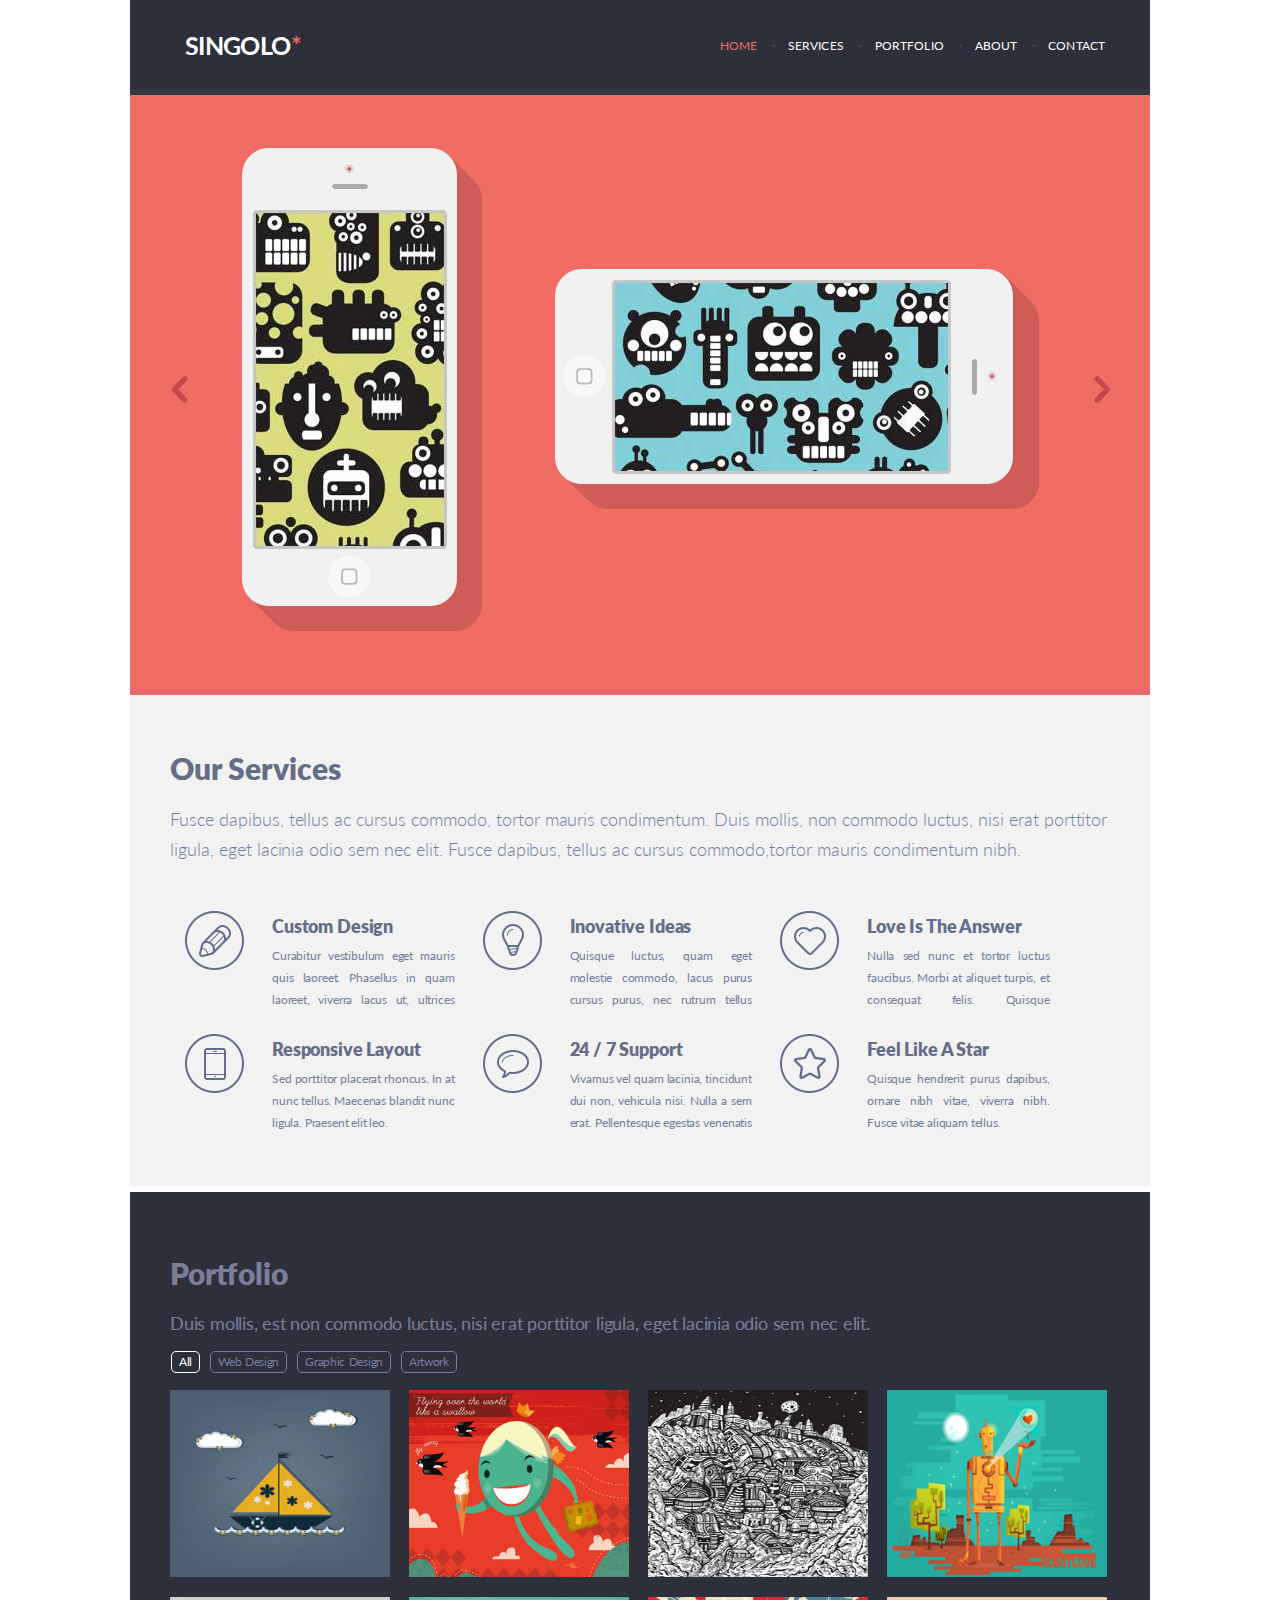
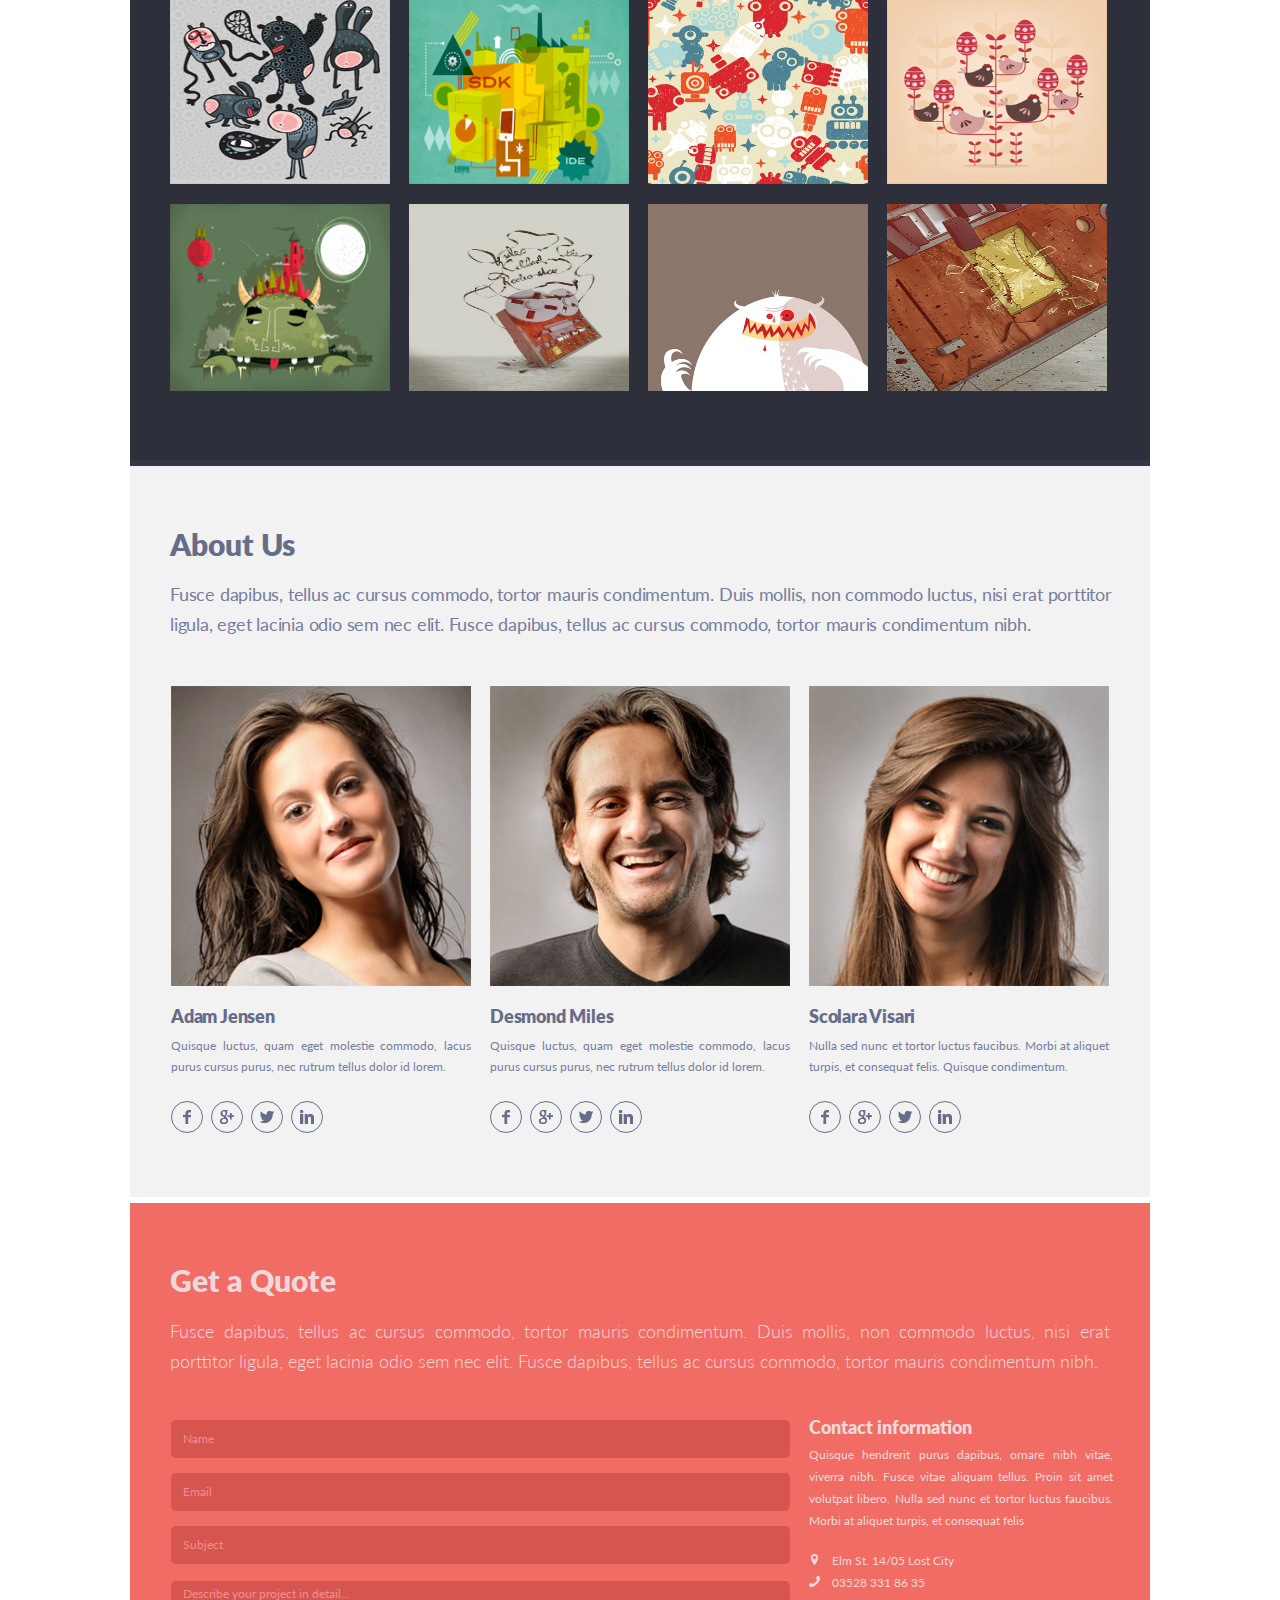
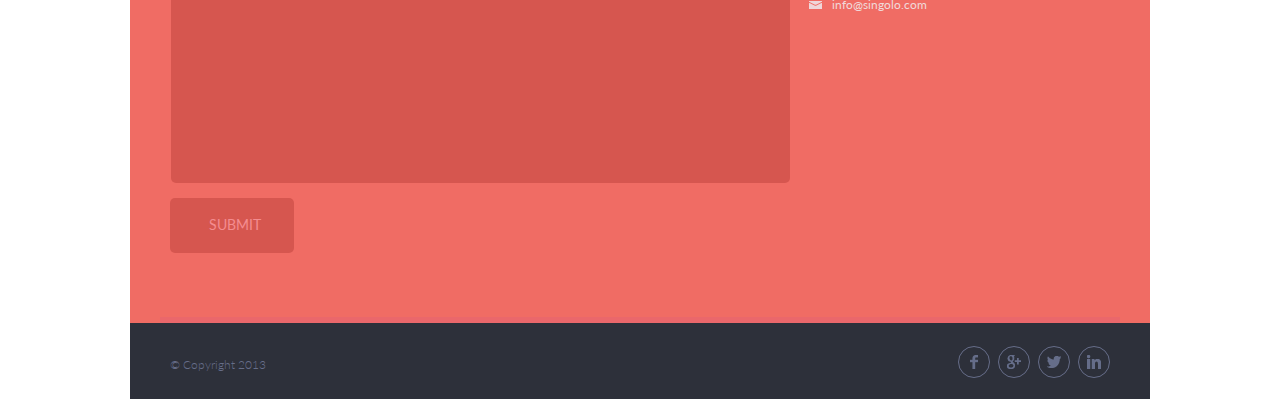
<file: index.html>
<!DOCTYPE html>
<html lang="en">
<head>
  <meta charset="utf-8">
  <meta http-equiv="X-UA-Compatible" content="IE=edge">
  <title>Singolo Task</title>
  <meta name="viewport" content="width=device-width, initial-scale=1">
  <link rel="stylesheet" href="style.css">
  <link rel="stylesheet" href="lato-font.css">
</head>
<body>
    
    <div class="wrapper" id='home'>
        
            <header class="header-main">
                <div class="container">
                    <div class="header-inner">
                        <div class="header-logo">
                            <h1 class="header-logo-title">Singolo<span class="title-elem">*</span></h1>
                        </div>
                        <nav class="header-navigation">
                            <ul class="menu">
                                <li class="nav-btn"><a class="nav-link active" href="#home">Home</a></li>
                                <li class="nav-btn"><a class="nav-link link_services" href="#services">Services</a></li>
                                <li class="nav-btn"><a class="nav-link link_portfolio" href="#portfolio">Portfolio</a></li>
                                <li class="nav-btn"><a class="nav-link link_about_us" href="#about">About</a></li>
                                <li class="nav-btn"><a class="nav-link link_contact" href="#contact">Contact</a></li>
                            </ul>
                        </nav>
                    </div>
                </div>
            </header>
    
            <div id="slider" class="slider">
                <div class="slider__wrapper wrapper">
                    <div class="slide slide-1 slide_active">
                        <div class="iphone-vertical">
                            <div class="shadow-vertical"></div>
                            <div class="base-vertical base">
                                <div class="screen-vertical screen-phone screen_on">              
                                </div>
                            </div>
                        </div>
                        <div class="iphone-horizontal">
                            <div class="shadow-horizontal"></div>
                                <div class="base-horizontal base">
                                    <div class="screen-horizontal screen-phone screen_on"></div>
                              </div>
                        </div>
                    </div>
                    <div class="slide slide-2"></div>
                    <div class="arrow-left"></div>
                    <div class="arrow-right"></div>
                </div>
            </div>
            <section class="services" id='services'>
                <div class="container">
                    <div class="our-services-title-text">
                    <h2 class="services-tittle">Our Services</h2>
                    <p class="services-description"> Fusce dapibus, tellus ac cursus commodo, tortor mauris condimentum. Duis
                    mollis,
                    non commodo luctus, nisi erat porttitor ligula, eget lacinia odio sem nec elit. Fusce dapibus, tellus ac
                    cursus
                    commodo,tortor mauris condimentum nibh.</p>
                   </div>
                    <div class="services-skills">
                        <div class="our-services-container-item disable-margin-item">
                            <img class="icon-skill" src="assets/images/pen.png" alt="pen" width='59' height="59">
                            <div class="item-content">
                            <h3 class="item-tittle">Custom Design</h3>
                            <p class="item-description">Curabitur vestibulum eget mauris quis laoreet. Phasellus in quam laoreet,
                                viverra lacus ut, ultrices velit.</p>
                            </div>
                        </div>
                        <div class="our-services-container-item">
                            <img class="icon-skill" src="assets/images/bulb.png" alt="bulb" width='59' height="59">
                            <div class="item-content">
                            <h3 class="item-tittle">Inovative Ideas</h3>
                            <p class="item-description">Quisque luctus, quam eget molestie commodo, lacus purus cursus purus, nec
                                rutrum
                                tellus dolor id lorem.</p>
                            </div>
                        </div>
                        <div class="our-services-container-item">
                            <img class="icon-skill" src="assets/images/heart.png" alt="heart" width='59' height="59">
                            <div class="item-content">
                            <h3 class="item-tittle">Love Is The Answer</h3>
                            <p class="item-description">Nulla sed nunc et tortor luctus faucibus. Morbi at aliquet turpis, et
                                consequat
                                felis. Quisque condimentum.</p>
                            </div>
                        </div>
                        <div class="our-services-container-item disable-margin-item">
                            <img class="icon-skill" src="assets/images/phone.png" alt="phone" width='59' height="59">
                            <div class="item-content">
                            <h3 class="item-tittle">Responsive Layout</h3>
                            <p class="item-description">Sed porttitor placerat rhoncus. In at nunc tellus. Maecenas blandit nunc
                                ligula.
                                Praesent elit leo.</p>
                            </div>
                        </div>
                        <div class="our-services-container-item">
                            <img class="icon-skill" src="assets/images/bubble.png" alt="bubble" width='59' height="59">
                            <div class="item-content">
                            <h3 class="item-tittle">24 / 7 Support</h3>
                            <p class="item-description">Vivamus vel quam lacinia, tincidunt dui non, vehicula nisi. Nulla a sem erat.
                                Pellentesque egestas venenatis lorem .</p>
                            </div>
                        </div>
                        <div class="our-services-container-item">
                            <img class="icon-skill" src="assets/images/star.png" alt="star" width='59' height="59">
                            <div class="item-content">
                            <h3 class="item-tittle">Feel Like A Star</h3>
                            <p class="item-description">Quisque hendrerit purus dapibus, ornare nibh vitae, viverra nibh. Fusce vitae
                                aliquam tellus.</p>
                            </div>
                        </div>
                    </div>
                </div>
            </section>
        
        <section class="portfolio-container" id='portfolio'>
            <div class="nav-portfolio-row">
                <div class="portfolio-title">Portfolio</div>
                <div class="portfolio-title-comment"><p>Duis mollis, est non commodo luctus, nisi erat porttitor ligula, eget
                lacinia odio sem nec elit.</p>
                </div>
                <div class="nav-portfolio-btn-block portfolio__buttons">
                    <a class="portfolio-nav-btn portfolio-nav-btn-active portfolio__button c-button button button_bordered button_wide" href="#">All</a>
                    <a class="portfolio-nav-btn portfolio__button c-button button" href="#">Web Design</a>
                    <a class="portfolio-nav-btn portfolio__button c-button button" href="#">Graphic Design</a>
                    <a class="portfolio-nav-btn portfolio__button c-button button" href="#">Artwork</a>
                </div>
            </div>
            <div class="layout-4-column">
                        <img src="assets/images/1.png" alt="1" class='gallery__picture'>
                        <img src="assets/images/2.png" alt="2" class='gallery__picture'>
                        <img src="assets/images/3.png" alt="3" class='gallery__picture'>
                        <img src="assets/images/4.png" alt="4" class='gallery__picture'>
                        <img src="assets/images/5.png" alt="5" class='gallery__picture'>
                        <img src="assets/images/6.png" alt="6" class='gallery__picture'>
                        <img src="assets/images/7.png" alt="7" class='gallery__picture'>
                        <img src="assets/images/8.png" alt="8" class='gallery__picture'>
                        <img src="assets/images/9.png" alt="9" class='gallery__picture'>
                        <img src="assets/images/10.png" alt="10" class='gallery__picture'>
                        <img src="assets/images/11.png" alt="11" class='gallery__picture'>
                        <img src="assets/images/12.png" alt="12" class='gallery__picture'>
                </div>
        </section>
        <section class="about-us-container" id='about'>
            <div class="about-us-main-block">
                <h2 class="about-us-block-title">About Us</h2>
                <p class="about-us-block-text">Fusce dapibus, tellus ac 
                    cursus commodo, tortor mauris condimentum. Duis mollis,
                    non commodo luctus, nisi erat porttitor ligula, eget 
                    lacinia odio sem nec elit. Fusce dapibus, tellus ac 
                    cursus commodo, tortor mauris condimentum nibh.</p>
            </div>
            <div class="about-us-block">
                <div class="about-us-block-item">
                    <img src="assets/images/photo.png" alt="Adam Jensen">
                    <p class="about-us-block-name">Adam Jensen</p>
                    <p class="about-us-block-description">Quisque luctus, quam eget molestie commodo, lacus purus&shy; cursus purus, nec rutrum tellus dolor id lorem.</p>
                    <div class="about-us-block-socials socials">
                        <a class="socials-link" href="#">
                            <img src="assets/images//facebook.png" alt="Facebook" width="8" height="14">
                        </a>
                        <a class="socials-link" href="#">
                            <img src="assets/images/google+.png" alt="G+" width="14" height="14">
                        </a>
                        <a class="socials-link" href="#">
                            <img src="assets/images/twitter.png" alt="Twitter" width="14" height="12">
                        </a>
                        <a class="socials-link" href="#">
                            <img src="assets/images/linkedin.png" alt="linkedin" width="14" height="14">
                        </a>
                    </div>
                </div>
                <div class="about-us-block-item">
                    <img src="assets/images/photo-1.png" alt="Desmond Miles">
                    <p class="about-us-block-name">Desmond Miles</p>
                    <p class="about-us-block-description">Quisque luctus, quam eget molestie commodo, lacus purus&shy; cursus purus, nec rutrum tellus dolor id lorem.</p>
                    <div class="about-us-block-socials socials">
                        <a class="socials-link" href="#">
                            <img src="assets/images//facebook.png" alt="Facebook" width="8" height="14">
                        </a>
                        <a class="socials-link" href="#">
                            <img src="assets/images/google+.png" alt="G+" width="14" height="14">
                        </a>
                        <a class="socials-link" href="#">
                            <img src="assets/images/twitter.png" alt="Twitter" width="14" height="12">
                        </a>
                        <a class="socials-link" href="#">
                            <img src="assets/images/linkedin.png" alt="linkedin" width="14" height="14">
                        </a>
                    </div>
                </div>
                <div class="about-us-block-item">
                    <img src="assets/images/photo-2.png" alt="Scolara Visari">
                    <p class="about-us-block-name">Scolara Visari</p>
                    <p class="about-us-block-description">Nulla sed nunc et tortor luctus faucibus. Morbi at aliquet turpis, et consequat felis. Quisque condimentum.</p>
                    <div class="about-us-block-socials socials">
                        <a class="socials-link" href="#">
                            <img src="assets/images//facebook.png" alt="Facebook" width="8" height="14">
                        </a>
                        <a class="socials-link" href="#">
                            <img src="assets/images/google+.png" alt="G+" width="14" height="14">
                        </a>
                        <a class="socials-link" href="#">
                            <img src="assets/images/twitter.png" alt="Twitter" width="14" height="12">
                        </a>
                        <a class="socials-link" href="#">
                            <img src="assets/images/linkedin.png" alt="linkedin" width="14" height="14">
                        </a>
                    </div>
                </div>
            </div>
        </section>
        <div class="info-block-wrapper" id='contact'>
            <div class="info-container-block">
                <section class='contact-information-main'>
                    <div class="section-contact-info-row">
                        <div class="contact-info-title">Get a Quote</div>
                        <div class="contact-info-comment"><p>Fusce dapibus, tellus ac cursus commodo, 
                            tortor mauris condimentum. Duis mollis, non commodo luctus, 
                            nisi erat porttitor ligula, eget lacinia odio sem nec elit. Fusce dapibus,
                            tellus ac cursus commodo, tortor mauris condimentum nibh.</p>
                        </div>
                    </div>
                    <div class="contact-information">
                        <form class="form-main">
                            <input class="form form_name" type="text" name="username" placeholder="Name" required >
                            <input class="form form_mail" type="email" name="email-address" placeholder="Email" required>
                            <input class="form form_subject" type="text" name="subject" placeholder='Subject'>
                            <textarea  class="form form-text-area form_text_area" name="comment" placeholder='Describe your project in detail...'></textarea>
                            <button class="form form_btn" name="submit">SUBMIT</button>
                        </form>
                        <div class="info">
                            <div class="info-title">
                                <h3>Contact information</h3>
                                <p>Quisque hendrerit purus dapibus, ornare nibh vitae, 
                                    viverra nibh. Fusce vitae aliquam tellus. 
                                    Proin sit amet volutpat libero. Nulla sed nunc et tortor luctus faucibus.
                                    Morbi at aliquet turpis, et consequat felis
                                </p>
                            </div>
                            <div class='contacts'>
                                <a href="#">
                                    <div><img src="assets/images/location.png" alt="location"></div>
                                    <span>Elm St. 14/05 Lost City</span>
                                </a>
                            </div>
                            <div class='contacts'>
                                <a href="tel:035283318635">
                                    <div><img src="assets/images/phone-2.png" alt="phone"></div>
                                    <span>03528 331 86 35</span></a>
                            </div>
                            <div class='contacts'>
                                <a href="mailto:info@singolo.com" target='_blank'>
                                    <div><img src="assets/images/mail.png" alt="email"></div>
                                    <span>info@singolo.com</span></a>
                            </div>
                        </div>
                    </div>
                </section>
            </div>
            <footer class="footer-container">
                <div class="footer">
                    <div class='footer-copyright'>
                    <span>© Copyright 2013</span>
                    </div>  
                    <div class="wrap-socials">
                        <div class="socials-footer">
                                <a class="socials-link-footer" href="#">
                                <img src="assets/images//facebook.png" alt="Facebook" width="8" height="14">
                                </a>
                                <a class="socials-link-footer" href="#">
                                <img src="assets/images//google+.png" alt="G+" width="14" height="14">
                                </a>
                                <a class="socials-link-footer" href="#">
                                <img src="assets/images//twitter.png" alt="Twitter" width="14" height="12">
                                </a>
                                <a class="socials-link-footer" href="#">
                                <img src="assets/images/linkedin.png" alt="linkedin" width="14" height="14">
                                </a>
                        </div>   
                    </div>
                </div>
            </footer>
        </div>
   </div>

   <script src='script.js'></script>
</body>
</html>
</file>
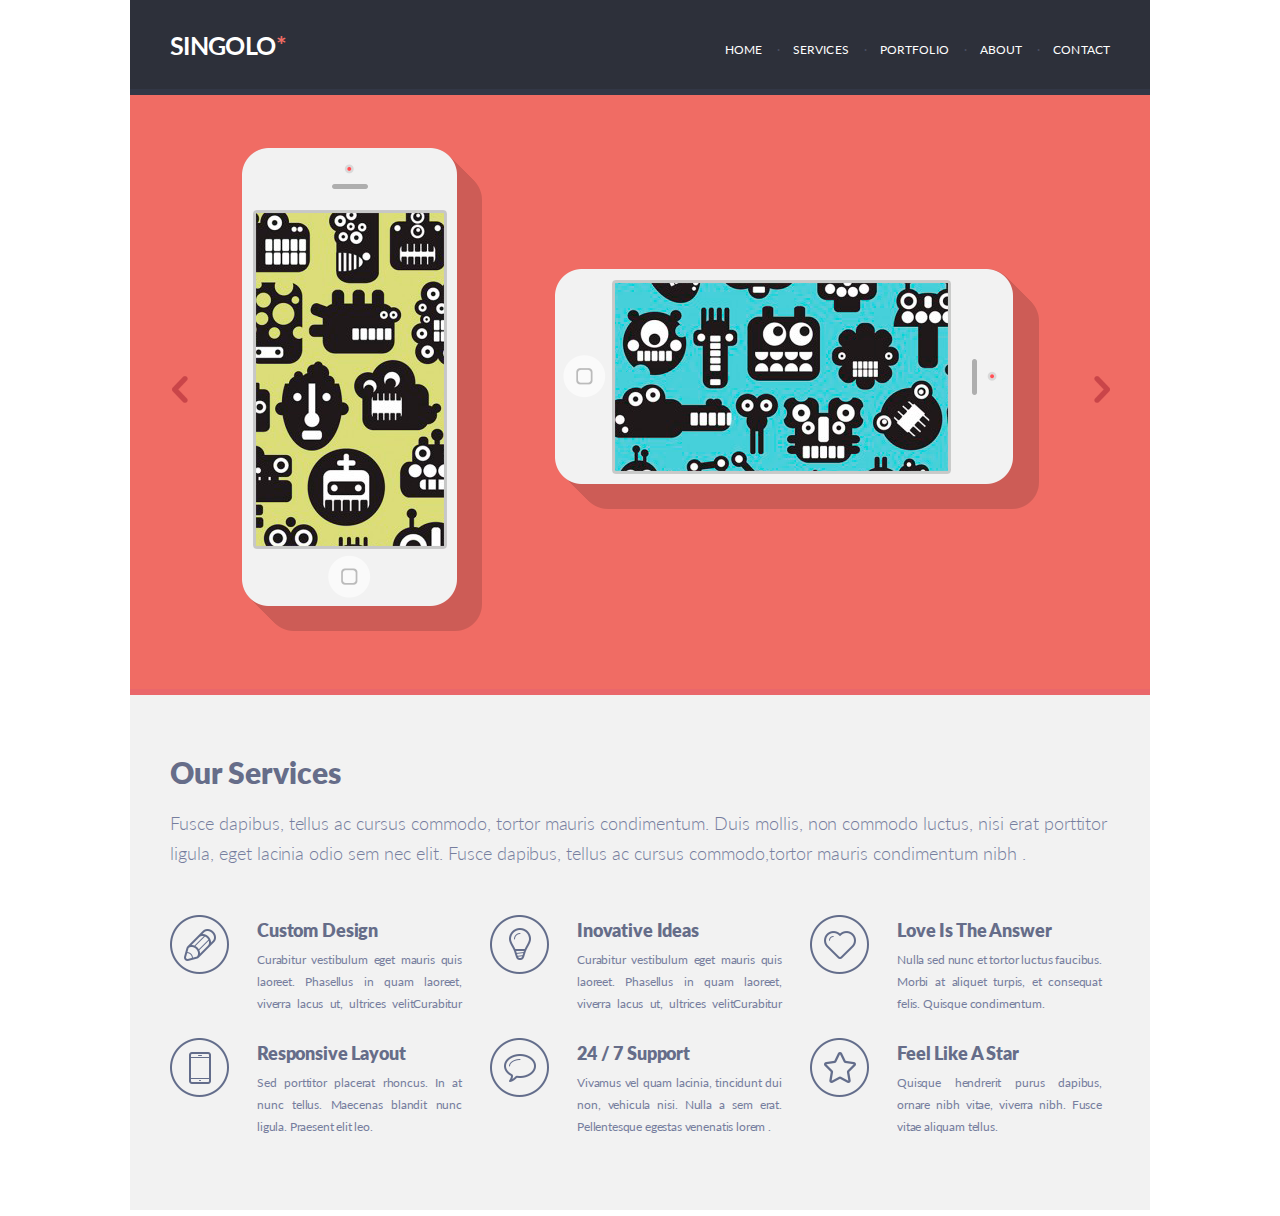
<file: singolo1.html>
<!DOCTYPE html>
<html lang="en">

<head>
  <meta charset="utf-8">
  <meta http-equiv="X-UA-Compatible" content="IE=edge">
  <title>Singolo Task</title>
  <meta name="viewport" content="width=device-width, initial-scale=1">
  <link rel="stylesheet" href="singolo1.css">
  <link rel="stylesheet" href="lato-font.css">
</head>

<body>
  <main>

    <!------ Header ----->
    <header class="header-main">
      <div class="container">
        <div class="header-inner">
          <div class="header-logo">
            <h1 class="header-logo-title">Singolo<span class="title-elem">*</span></h1>
          </div>
          <nav class="header-navigation">
            <ul>
              <li class="nav-btn"><a class="nav-link" href="#">Home</a></li>
              <li class="nav-btn"><a class="nav-link" href="#">Services</a></li>
              <li class="nav-btn"><a class="nav-link" href="#">Portfolio</a></li>
              <li class="nav-btn"><a class="nav-link" href="#">About</a></li>
              <li class="nav-btn"><a class="nav-link" href="#">Contact</a></li>
            </ul>
          </nav>
        </div>
      </div>
    </header>

    <!-----Mobile and slides----->
    <section class="slider-left-right">
      <div class="container">
        <div class="slider-inner">
          <img class="arrow-left" src="assets/images/arrow-left.png" alt="arrow-left">
          <img class="arrow-right" src="assets/images/arrow-right.png" alt="arrow-right" width="16" height="27">
          <div class="slider-phone">
            <img class="phone-vertical" src="assets/images/Phone-Vertical.png" alt="phone-vertical" width="240"
              height="483">
            <img class="phone-horizontal" src="assets/images/Phone-Horizontal.png" alt="phone-horizontal"
              width="484" height="240">
          </div>
        </div>
      </div>
    </section>
    <!------Services------>
    <section class="services">
      <div class="container">
        <h2 class="services-tittle">Our Services</h2>
        <p class="services-description"> Fusce dapibus, tellus ac cursus commodo, tortor mauris condimentum. Duis
          mollis,
          non commodo luctus, nisi erat porttitor ligula, eget lacinia odio sem nec elit. Fusce dapibus, tellus ac
          cursus
          commodo,tortor mauris condimentum nibh .</p>

        <div class="services-skills">
          <div class="our-services-container-item disable-margin-item">
            <img class="icon-skill" src="assets/images/pen.png" alt="pen">
            <div class="item-content">
              <h3 class="item-tittle">Custom Design</h3>
              <p class="item-description">Curabitur vestibulum eget mauris quis laoreet. Phasellus in quam laoreet,
                viverra lacus ut, ultrices velitCurabitur vestibulum eget mauris quis laoreet. Phasellus in quam laoreet,
                viverra lacus ut, ultrices velit.Curabitur vestibulum eget mauris quis laoreet. Phasellus in quam laoreet,
                viverra lacus ut, ultrices velitCurabitur vestibulum eget mauris quis laoreet. Phasellus in quam laoreet,
                viverra lacus ut, ultrices velit.</p>
            </div>
          </div>
          <div class="our-services-container-item">
            <img class="icon-skill" src="assets/images/bulb.png" alt="bulb">
            <div class="item-content">
              <h3 class="item-tittle">Inovative Ideas</h3>
              <p class="item-description">Curabitur vestibulum eget mauris quis laoreet. Phasellus in quam laoreet,
                viverra lacus ut, ultrices velitCurabitur vestibulum eget mauris quis laoreet. Phasellus in quam laoreet,
                viverra lacus ut, ultrices velit.Curabitur vestibulum eget mauris quis laoreet. Phasellus in quam laoreet,
                viverra lacus ut, ultrices velitCurabitur vestibulum eget mauris quis laoreet. Phasellus in quam laoreet,
                viverra lacus ut, ultrices velit</p>
            </div>
          </div>
          <div class="our-services-container-item">
            <img class="icon-skill" src="assets/images/heart.png" alt="heart">
            <div class="item-content">
              <h3 class="item-tittle">Love Is The Answer</h3>
              <p class="item-description">Nulla sed nunc et tortor luctus faucibus. Morbi at aliquet turpis, et
                consequat
                felis. Quisque condimentum.</p>
            </div>
          </div>
          <div class="our-services-container-item disable-margin-item">
            <img class="icon-skill" src="assets/images/phone.png" alt="phone">
            <div class="item-content">
              <h3 class="item-tittle">Responsive Layout</h3>
              <p class="item-description">Sed porttitor placerat rhoncus. In at nunc tellus. Maecenas blandit nunc
                ligula.
                Praesent elit leo.</p>
            </div>
          </div>
          <div class="our-services-container-item">
            <img class="icon-skill" src="assets/images/bubble.png" alt="bubble">
            <div class="item-content">
              <h3 class="item-tittle">24 / 7 Support</h3>
              <p class="item-description">Vivamus vel quam lacinia, tincidunt dui non, vehicula nisi. Nulla a sem erat.
                Pellentesque egestas venenatis lorem .</p>
            </div>
          </div>
          <div class="our-services-container-item">
            <img class="icon-skill" src="assets/images/star.png" alt="star">
            <div class="item-content">
              <h3 class="item-tittle">Feel Like A Star</h3>
              <p class="item-description">Quisque hendrerit purus dapibus, ornare nibh vitae, viverra nibh. Fusce vitae
                aliquam tellus.</p>
            </div>
          </div>
        </div>
      </div>
    </section>
  </main>
</body>
</html>
</file>
<file: style.css>
html {
  scroll-behavior: smooth;
}

body {
    font-size: 12px;
    font-family: "Lato", "Arial", sans-serif;
    color: #797f97;
    margin: 0;
  }
  
  * {
    box-sizing: border-box;
  }
  
  h1,
  h2,
  h3,
  h4,
  h5,
  h6 {
    margin: 0;
  }
  
  p {
    margin: 0 0 10px;
  }
  
  ul {
    margin: 0;
    padding: 0;
  }

 
 .wrapper {
    width: 1020px;
    margin: auto;
    
  }
  .container {
    width: 940px;
    margin: 0 auto;
  }
  .container-slider {
    width: 864px;
    margin: 0 auto;
  }
  .container.flex {
    display: flex;
  }
 
 /* ----         max width 1020px  ----  HEADER   -----    ----- */
  
@media (max-width: 1020px)  {
  .wrapper {
    max-width: calc(100%);
    
  }
  .container {
    width: calc(100% - 80px);
    margin: 0 auto;
  }
     




}

  header {
    top: 0;
    position: sticky;
    z-index: 1000;
  }
  .header-main {
    background-color: #2d303a;
    border-bottom: 6px solid #323746;
    height: 95px;
    
  }
  
  .header-inner {
    -webkit-box-pack: justify;
        -ms-flex-pack: justify;
            justify-content: space-between;
    display: -webkit-box;
    display: -ms-flexbox;
    display: flex;
    padding-right: 5px;
    padding-left: 15px
  }

  .header-logo-title {
    font-weight: bold;
    font-size: 25px;
    color: #ffffff;
    text-transform: uppercase;
    letter-spacing: -0.04rem;
    margin-top: 30px;
  }
  
  .title-elem {
    font-size: 25px;
    color: #f06c64;
    font-weight: bold;
  }
  
  .header-navigation {
    margin-top: 38px;
  }
  
  .nav-link {
    color: #ffffff;
    text-transform: uppercase;
    text-decoration: none;
    letter-spacing: 0.009em;
    -webkit-transition: color 0.2s linear;
    -o-transition: color 0.2s linear;
    transition: color 0.2s linear;
    font-size: 11.5px;
  }
  
  .nav-link:hover {
    color: #f06c64;
  }
  
  .active {
    color: #f06c64;
  }
  
  .nav-btn {
    list-style: none;
    display: inline-block;
  }
  
  .nav-btn:not(:first-child)::before {
    content: "\2219";
    color: #494e62;
    margin: 0 13px 0 12px;
  }
 /* ---------------------------- SLIDER  ---------------------------------*/
 



.slider__wrapper {
  height: 600px;
  padding: 0;
  background: #f06c64;
  position: relative;
  overflow: hidden;
}

.slide {
  position: absolute;
  width: 100%;
  height: 600px;
  display: none;
  animation: 0.5s ease-in-out;
}

.next-slide {
  display: block;
}

.slide-1 {
  border-bottom: 6px solid #ea676b;
}

.slide-2 {
  background: url(assets/images/slide-2.jpg) no-repeat;
  border: 0;
  border-bottom: 6px solid #5a88fc;
}

.slide_active {
  display: block;
}

.to-right {
  animation-name: right;
}

.to-left {
  animation-name: left;
}

.from-left {
  animation-name: left;
  animation-direction: reverse;
}

.from-right {
  animation-name: right;
  animation-direction: reverse;
}

@keyframes left {
  from {
    left: 0;
  }
  to {
    left: -100%;
  }
}

@keyframes right {
  from {
    left: 0;
  }
  to {
    left: 100%;
  }
}

.iphone-vertical,
.iphone-horizontal {
  position: relative;
}

.base {
  cursor: pointer;
}

.shadow-vertical {
  position: absolute;
  z-index: 10;
  top: 53px;
  left: 112px;
  width: 240px;
  height: 483px;
  background: url("assets/images/shadow-vertical.png") no-repeat;
}

.base-vertical {
  position: absolute;
  z-index: 20;
  top: 53px;
  left: 112px;
  width: 215px;
  height: 458px;
  background: url("assets/images/base-vertical.png") no-repeat;
}

.screen-vertical {
  position: absolute;
  z-index: 30;
  top: 62px;
  left: 11px;
  width: 194px;
  height: 339px;
  background: url("assets/images/screen-vertical.jpg") no-repeat;
}

.shadow-horizontal {
  position: absolute;
  z-index: 10;
  top: 174px;
  left: 426px;
  width: 483px;
  height: 240px;
  background: url("assets/images/shadow-horizontal.png") no-repeat;
}

.base-horizontal {
  position: absolute;
  z-index: 20;
  top: 174px;
  left: 425px;
  width: 458px;
  height: 215px;
  background: url("assets/images/base-horizontal.png") no-repeat;
}

.screen-horizontal {
  position: absolute;
  z-index: 30;
  top: 11px;
  left: 57px;
  width: 339px;
  height: 194px;
  background: url("assets/images/screen-horizontal.jpg") no-repeat;
}

.screen_on {
  opacity: 1;
  transition: 0.1s;
}

.screen_off {
  opacity: 0;
  transition: 0.4s;
}

.arrow-left {
  position: absolute;
  top: 281px;
  left: 42px;
  width: 16px;
  height: 27px;
  background: url(assets/images/arrow-left.png);
}
.arrow-right {
  position: absolute;
  top: 281px;
  right: 40px;
  width: 16px;
  height: 27px;
  background: url(assets/images/arrow-right.png);
}
.arrow-left:hover {
    cursor: pointer;
    opacity: 0.5;
    
  }
  
  .arrow-right:hover {
    cursor: pointer;
    opacity: 0.5;
   
  }
 

  /* ------   max width 1020px  SLIDER    -----*/
  
  
@media (max-width: 1020px)  {
  
  .shadow-vertical {
    position: absolute;
    z-index: 10;
    top: 40px;
    left: 87px;
    width: 184px;
    background: url("assets/images/shadow-vertical.png") no-repeat;
    background-size: contain;
  }
  
  .base-vertical {
    position: absolute;
    z-index: 20;
    top: 40px;
    left: 86px;
    width: 163px;
   
    background: url("assets/images/base-vertical.png") no-repeat;
    background-size: contain;
  
  }
  
  .screen-vertical {
    position: absolute;
    z-index: 30;
    top: 49px;
    left: 11px;
    width: 142px;
    background: url("assets/images/screen-vertical.jpg") no-repeat;
    background-size: contain;
  
  }
  
  .shadow-horizontal {
    position: absolute;
    z-index: 10;
    top: 114px;
    left: 299px;
    width: 367px;
    height: 240px;
    background: url('assets/images/shadow-horizontal.png') no-repeat;
    background-size: contain;
  
  }
  
  .base-horizontal {
    position: absolute;
    z-index: 20;
    top: 135px;
    left: 323px;
    width: 345px;
    height: 215px;
    background: url('assets/images/base-horizontal.png') no-repeat;
    background-size: contain;
  
  }
  
  .screen-horizontal {
    position: absolute;
    z-index: 30;
    top: 10px;
    left: 44px;
    width: 252px;
    height: 194px;
    background: url('assets/images/screen-horizontal.jpg') no-repeat;
    background-size: contain;
  
  }
  .arrow-left {
    left: 32px;
}
.arrow-right {
  right: 17px;
}
.slide-2{
  background-size: 100% 80%;
}
.slider__wrapper {
  height: 451px;
}
}
/* -- screen switcher------- */

 .screen_on {
  opacity: 1;
  transition: 0.1s;
}

.screen_off {
  opacity: 0;
  transition: 0.4s;
}
  .services {
    padding-top: 41px;
    background-color: #f2f2f2;
    border-bottom: 6px solid #ffffff;
  }
  .our-services-title-text {
    padding-top: 14px;
  }
  .services-tittle {
    margin-bottom: 18px;
    font-weight: 900;
    font-size: 30px;
    color: #666d89;
    letter-spacing: 0.08px;
  }
  
  .services-description {
    margin-bottom: 43px;
    font-weight: 300;
    font-size: 18px;
    line-height: 30px;
    color: #767e9e;
    letter-spacing: -0.0019rem;
  }
  
  .services-skills {
    display: -webkit-box;
    display: -ms-flexbox;
    display: flex;
    -ms-flex-wrap: wrap;
        flex-wrap: wrap;
    -ms-flex-line-pack: center;
        align-content: center;
        margin-left: 15px;
        margin-bottom: -20px;
  }
  
  .our-services-container-item {
    display: -webkit-box;
    display: -ms-flexbox;
    display: flex;
    -webkit-box-align: start;
        -ms-flex-align: start;
            align-items: flex-start;
    width: 30%;
    margin-bottom: 17px;
    margin-left: 20px;
  }
  
  .our-services-container-item:last-child {
    margin-bottom: 70px;
  }
  
  .disable-margin-item {
    margin-left: 0;
  }

  .icon-skill:hover {
         background-color: rgba(182, 70, 65, 0.4);
         border-radius: 50%;
         -webkit-transition: left 0.4s linear;
         -o-transition: left 0.4s linear;
         transition: left 0.4s linear;
  }

  .icon-skill {
    margin-top: 4px;
    margin-right: 20px;
  }
  
  .item-content {
    overflow: hidden;
    height: 106px;
    padding: 8px;
  }
  
  .item-tittle {
    margin-bottom: 8px;
    font-weight: 900;
    font-size: 18px;
    color: #666d89;
    letter-spacing: -0.009rem;
  }

  .item-description {
    font-size: 12px;
    line-height: 22px;
    text-align: justify;
    color: #767e9e;
    letter-spacing: -0.01rem;
  }
  




.item-active {
  border: 5px solid #F06C64;
}

/*-------     max width 1020px  OUR SERVICE BLOCK     -------*/

@media (max-width: 1020px)  {


  .services-skills {
    margin-left: 0;
  }
  .our-services-container-item {
    width: 48%;
    margin-left: 10px;
  }
  .icon-skill {
    margin-right: 0;
  }
   .item-content {
     padding: 22px;
     height: 126px;
   }

}


.portfolio__wrapper {
  background: #2d303a;
  flex-direction: column;
  padding-top: 69px;
  padding-bottom: 47px;
  border-bottom: 6px solid #313745;
}

.portfolio__heading {
  font-size: 30px;
  line-height: 18px;
  font-weight: 900;
  letter-spacing: -0.2px;
  text-transform: capitalize;
  color: #666d89;
  margin-bottom: 27px;
}

.portfolio__buttons {
  display: flex;
  margin-bottom: 18px;
}

.c-button {
  -webkit-appearance: none;
  -moz-appearance: none;
  appearance: none;
  border: 0;
  border-radius: 0;
  background: #ccc;
}

.button {
  border: 1px solid #666d89;
  border-radius: 5px;
  background: transparent;
  font-size: 12px;
  line-height: 22px;
  color: #767e9e;
  font-family: "Lato";
  font-weight: 400;
  margin-right: 10px;
  padding: 0 5px;
  cursor: pointer;
}

.button:hover {
  box-shadow: 0 0 3px 3px #eff2fa11;
}

.button:focus {
  outline: 0;
  box-shadow: 0 0 3px 3px #eff2fa11;
}

.button_bordered {
  color: #dedede;
  border-color: #c5c5c5;
}

.button_wide {
  padding-left: 7px;
  padding-right: 8px;
}

.gallery {
  display: flex;
  flex-wrap: wrap;
  justify-content: space-between;
}

.gallery__picture {
  margin-bottom: 20px;
  cursor: pointer;
}

.gallery__picture:focus {
  outline: 5px solid #f06c64;
}

.gallery__picture_active {
  outline: 5px solid #f06c64;
}

.gallery__picture:nth-child(n + 13) {
  display: none;
}

.portfolio-container {
    margin: 0 auto;
    padding-top: 58px;
    padding-bottom: 56px;
    background-color: #2d303a;
    border-bottom: 6px solid #323746;
}

.layout-4-column {
  display: -webkit-box;
  display: -ms-flexbox;
  display: flex;
  -ms-flex-wrap: wrap;
      flex-wrap: wrap;
  overflow: hidden;
  height: 619px;
  -webkit-box-pack: center;
      -ms-flex-pack: center;
          justify-content: center;
}

.layout-4-column img {
  width: 220px;
  height: 187px;
  margin: 5px 11px 15px 8px;
 }

.nav-portfolio-row {
    margin-left: 40px;
    margin-bottom: 5px;
}

.portfolio-title {
    margin: 5px auto;
    margin-bottom: 18px;
    font-size: 30px;
    line-height: 1.2;
    font-weight: 900;
}

.portfolio-title-comment {
    margin: 5px auto;
    font-size: 18px;
    line-height: 1.66;
    letter-spacing: -0.21px;
}

.nav-portfolio-btn-block {
    display: -webkit-box;
    display: -ms-flexbox;
    display: flex;
    margin: 12px 0;
    padding-left: 1px;
}
.nav-portfolio-btn-block > ul {
        display: flex;
        list-style: none;
}
.portfolio-nav-btn {
    font-size: 12px;
    line-height: 20px;
    letter-spacing: -0.3px;
    word-spacing: 1px;
    padding: 0 7px;
    margin-right: 10px;
    -webkit-box-sizing: border-box;
            box-sizing: border-box;
    color: #767e9e;;
    border: 1px solid #767e9e;
    -webkit-transition-duration: 500ms;
         -o-transition-duration: 500ms;
            transition-duration: 500ms;
    -webkit-transition-property: color, border-color;
    -o-transition-property: color, border-color;
    transition-property: color, border-color;
    border-radius: 5px;
    text-decoration: none;
}

.portfolio-nav-btn-active,
.portfolio-nav-btn:hover {
    color: #fff;
    border-color: #fff;
}

.portfolio-nav-btn:hover {
    cursor: default;
}
 

/* -----------   max-width: 1020px  PORTFOLIO BLOCK ---- */


@media (max-width: 1020px) {

  .portfolio-title-comment {
    margin-right: 50px;
  }
  .layout-4-column {
    height: 824px;
  }
  .layout-4-column > img {
    width: calc(30% - 9px);
    margin: 5px 12px 15px 3px;
  }
}


/* -------------------- */


.about-us-container {
    background-color: #f2f2f2;
    border-bottom: 6px solid #fff;
    padding-bottom: 44px;
  }

  .about-us-main-block {
    padding-top: 5px;
    padding-bottom: 5px;
    margin-left: 40px;
  }

  .about-us-block-title {
    font-size: 30px;
    line-height: 1.2;
    font-weight: 900;
    margin: 55px 0 18px;
    color: #666d89;
  }

  .about-us-block-text {
    font-size: 18px;
    line-height: 1.66;
    letter-spacing: -0.21px;
    color: #767e9e;
    margin: 18px 0 11px;
  }

  .about-us-block {
    text-align: center;
    padding-top: 30px;
  }

  .about-us-block-item {
    display: inline-block;
    -ms-flex-preferred-size: 300px;
        flex-basis: 300px;
    max-width: 300px;
    margin: auto 8px;
    text-align: left;
  }

  .about-us-block-item > img {
    width: 300px;
    height: 300px;
  }

  .about-us-block-name {
    font-size: 18px;
    line-height: 1;
    letter-spacing: -0.2px;
    font-weight: 900;
    margin: 18px 0 10px;
    color: #666d89;
    -o-text-overflow: ellipsis;
       text-overflow: ellipsis;
    overflow: hidden;
    width: 100%;
    white-space: nowrap;
  }

  .about-us-block-description {
    font-size: 12px;
    line-height: 21.56px;
    color: #767e9e;
    text-align: justify;
    margin: 10px 0;
  }

  .about-us-block-socials {
    margin: 23px 0 20px;
  }

  .socials {
    list-style: none;
    display: -webkit-box;
    display: -ms-flexbox;
    display: flex;
    -ms-flex-wrap: wrap;
        flex-wrap: wrap;
  }

  .socials-link {
    display: -webkit-box;
    display: -ms-flexbox;
    display: flex;
    -webkit-box-align: center;
        -ms-flex-align: center;
            align-items: center;
    -webkit-box-pack: center;
        -ms-flex-pack: center;
            justify-content: center;
    -ms-flex-negative: 0;
        flex-shrink: 0;
    -ms-flex-preferred-size: 32px;
        flex-basis: 32px;
    height: 32px;
    margin-right: 8px;
    border-radius: 50%;
    border: 1px solid #666d89;
    -webkit-box-sizing: border-box;
            box-sizing: border-box;
    cursor: pointer;
  }

  .socials-link:hover {
      background-color: #ced2df;
  }



 /* ----  about us block ------ */



  @media (max-width: 1020px) {
   .about-us-container {
    
   }
   .about-us-block {
    padding-left: 27px;
   }
  .about-us-block-text{
    margin: 18px 7px 11px 0;
  }
  .about-us-block-item {
    margin: auto 0;
  }
  .about-us-block-item > img {
    width: 216px;
    height: auto;
    margin: auto 7px 8px;
  }
  .about-us-block-description {
    width: 218px;
  }

}


/*----------  */



  .info-block-wrapper {
    background-color: #f06c64;
  }

  .info-container-block {
    max-width: 960px;
    height: 720px;
    margin: auto;
    border-bottom: 6px solid #ea676b;
    
  }
  
  .section-contact-info-row {
    margin: auto;
    margin-bottom: 15px;
  }
  
  .contact-info-title {
    width: 940px;
    height: 110px;
    font-size: 30px;
    line-height: 18px;
    color: #f0d8d9;
    font-family: "Lato";
    font-weight: 900;
    text-align: left;
    padding-top: 68px;
    margin: auto;
  }
  
  .contact-info-comment {
    width: 940px;
    height: 57px;
    font-size: 18px;
    line-height: 30px;
    padding-top: 3px;
    color: #f0d8d9;
    font-family: "Lato";
    font-weight: 300;
    text-align: left;
    text-align: justify;
    margin: auto;
  }
  
  .form-main {
    margin-top: 20px;
    width: 620px;
    margin-left: 10px;
    display: inline-block;
    vertical-align: top;
  }
  
  input:-webkit-autofill {
    -webkit-box-shadow: inset 0 0 0 50px #d6564f;
            box-shadow: inset 0 0 0 50px #d6564f;
    
  }

  input:-webkit-autofill:focus {
    -webkit-text-fill-color: #494b58;
  }

  input:focus{
    opacity: 0.65;
  }

  input::-webkit-input-placeholder {
    color: #f48c8f;
  }

  input::-moz-placeholder {
    color: #f48c8f;
  }

  input:-ms-input-placeholder {
    color: #f48c8f;
  }

  input::-ms-input-placeholder {
    color: #f48c8f;
  }

  input::placeholder {
    color: #f48c8f;
  }
  
  textarea:focus {
    opacity: 0.65;
  }

  textarea::-webkit-input-placeholder {
    color: #f48c8f;
  }

  textarea::-moz-placeholder {
    color: #f48c8f;
  }

  textarea:-ms-input-placeholder {
    color: #f48c8f;
  }

  textarea::-ms-input-placeholder {
    color: #f48c8f;
  }

  textarea::placeholder {
    color: #f48c8f;
  }

  .form {
    display: block;
    width: 619px;
    height: 38px;
    border-radius: 5px;
    background-color: #d6564f;
    border-style: none;
    margin: 15px auto 14px auto;
    font-size: 12px;
    line-height: 22px;
    color: #f48c8f;
    font-family: "Lato";
    font-weight: 400;
    text-align: left;
    padding-left: 12px;
  }

  .form:last-child {
    width: calc(20%);
    margin-left: 0;
    text-align: center;
    height: 55px;
    font-size: 14px;
  }

  .form:last-child:hover {
    opacity: 0.65;
    color: #000000;
    -webkit-box-shadow: 1px 2px 7px 2px rgb(126, 61, 57);
            box-shadow: 1px 2px 7px 2px rgb(126, 61, 57);
    -webkit-transition-duration: 0.5s;
         -o-transition-duration: 0.5s;
            transition-duration: 0.5s;
    
  }
  
  .form-text-area {
    font-size: 12px;
    line-height: 22px;
    height: 202px;
    color: #f48c8f;
    font-family: "Lato";
    font-weight: 400;
    text-align: left;
    margin-top: 17px;
    resize: none;
  }
  
  .info {
    display: inline-block;
    width: 320px;
    padding-left: 16px;
    padding-top: 33px;
    
  }

  .info-title {
    margin-bottom: 18px;
  }

  .info-title > p {
    padding-top: 8px;
    font-size: 12px;
    line-height: 22px;
    color: #f0d8d9;
    font-family: "Lato";
    font-weight: 400;
    text-align: justify;

  }
  
  .info-title > h3 {
    font-size: 18px;
    line-height: 18px;
    color: #f0d8d9;
    font-family: "Lato";
    font-weight: 900;
    text-align: left;
  }
  
  .contacts {
    width: 320px;
    height: 15px;
    margin-top: 7px;
  }

  .contacts > a {
    text-decoration: none;
    text-align: center;
  }

  .contacts > a > div {
    display: inline-block;
    width: 10px;
  }

  .contacts > a > span {
    font-size: 12px;
    line-height: 22px;
    color: #f0d8d9;
    font-family: "Lato";
    font-weight: 400;
    text-align: left;
    margin-left: 10px;
  } 

  .contacts > a > span:hover {
    color: #555050;
    -webkit-transition-duration: .2s;
         -o-transition-duration: .2s;
            transition-duration: .2s;
  }

/*----------   form and contacts max width 1020  px ----*/


  @media (max-width: 1020px) {
    .form {
      width: 445px;
    }
    .form-main{
      width: 445px;
      margin-left: 40px;
    } 
     .contact-info-comment {
       width: auto;
     }
     .contact-info-title {
       width: auto;
     }
     .section-contact-info-row {
      width: calc(100% - 79px);
     }
     .info {
      width: calc(32%);
      padding-left: 24px;
     }
     .contacts {
       width: auto;
     }

    }


/*-------*/

  .footer-container {
    width: 1020px;
    background-color: #2d303a;
    margin: auto;
  }

  .footer {
    width: 960px;
    height: 76px;
    padding-left: 10px;
    margin: auto;
  }

  .footer-copyright {
    display: -webkit-inline-box;
    display: -ms-inline-flexbox;
    display: inline-flex;
    height: 30px;
    width: 100px;
    line-height: 76px;
  }
  .footer-copyright > span{
    font-size: 12px;
    line-height: 22px;
    color: #666d89;
    font-family: 'Lato';
    font-weight: 300;
  }
  
  .wrap-socials {
    display: -webkit-inline-box;
    display: -ms-inline-flexbox;
    display: inline-flex;
    margin-left: 685px;
  }
  
  .socials-footer {
    margin: 23px 0 20px;
    list-style: none;
    display: -webkit-box;
    display: -ms-flexbox;
    display: flex;
  }
  
  .socials-link-footer {
    display: -webkit-box;
    display: -ms-flexbox;
    display: flex;
    -webkit-box-align: center;
        -ms-flex-align: center;
            align-items: center;
    -webkit-box-pack: center;
        -ms-flex-pack: center;
            justify-content: center;
    -ms-flex-negative: 0;
        flex-shrink: 0;
    -ms-flex-preferred-size: 32px;
        flex-basis: 32px;
    height: 32px;
    margin-right: 8px;
    border-radius: 50%;
    border: 1px solid #666d89;
    -webkit-box-sizing: border-box;
            box-sizing: border-box;
    cursor: pointer;
  }

  .socials-link-footer:hover {
    background-color: rgba(145, 146, 139, 0.2)
  }

/* -----------   max width 1020  -  FOOTER

  @media (max-width: 1020px) {
     .footer-container {
       width: calc(100%);
     }

     .footer {
       width: inherit;
     }
     .wrap-socials {
      margin-left: calc(58%);
     }
      .footer-copyright {
        margin-left: calc(4%);

      }



  */


/*----------------------   SWIPER
  @media (max-width: 960px){
    .description {
      flex-direction: column;
      align-items: center;
    }
  }
  @media (max-width: 640px) {
    .arrow{
      display: none;
    }
    .project-name {
      display: none;
    }
  }
*/
</file>
<file: lato-font.css>
@font-face {
    font-family: 'Lato';
    src: url("assets/fonts/Lato-Black.ttf") format('truetype');
    font-weight: 900;
  }
  
  @font-face {
    font-family: 'Lato';
    src: url("assets/fonts/Lato-Bold.ttf") format('truetype');
    font-weight: 700;
  }
  
  @font-face {
    font-family: 'Lato';
    src: url("assets/fonts/Lato-Regular.ttf") format('truetype');
    font-weight: 400;
  }
  
  @font-face {
    font-family: 'Lato';
    src: url("assets/fonts/Lato-Light.ttf") format('truetype');
    font-weight: 300;
  }
</file>
<file: singolo1.css>
body {
    width: 1020px;
    margin: 0 auto;
  
    font-size: 12px;
    font-family: "Lato", "Arial", sans-serif;
    color: #797f97;
  }
  
  * {
    box-sizing: border-box;
  }
  
  h1,
  h2,
  h3,
  h4,
  h5,
  h6 {
    margin: 0;
  }
  
  p {
    margin: 0 0 10px;
  }
  
  ul {
    margin: 0;
    padding: 0;
  }
  
  .container {
    width: 940px;
    margin: 0 auto;
  }
  
  /*-------------------header------------*/

  .header-main {
    background-color: #2d303a;
    border-bottom: 6px solid #323746;
    height: 95px;
  }
  
  .header-inner {
    justify-content: space-between;
    display: flex;
  }
  
  /*-------------Logo + elem ----------*/

  .header-logo-title {
    font-weight: bold;
    font-size: 25px;
    color: #ffffff;
    text-transform: uppercase;
    letter-spacing: -0.04rem;
    margin-top: 30px;
  }
  
  .title-elem {
    font-size: 25px;
    color: #f06c64;
    font-weight: bold;
  }
  
  /*----------Navigation menu----------*/


  .header-navigation {
    margin-top: 42px;
  }
  
  .nav-link {
    color: #ffffff;
    text-transform: uppercase;
    text-decoration: none;
    letter-spacing: 0.009em;
    transition: color 0.2s linear;
    font-size: 11.5px;
  }
  
  .nav-link:hover {
    color: #f06c64;
  }
  
  .nav-btn {
  
    list-style: none;
    display: inline-block;
  }
  
  .nav-btn:not(:first-child)::before {
    content: "\2219";
    color: #494e62;
    margin: 0 13px 0 12px;
  }
  
  /*-------------iphones  and slides--------------*/
  

  .slider-left-right {
    border-bottom: 6px solid #ea676b;
    background-color: #f06c64;
  }
  

  .slider-inner {
    position: relative;
  }
  
  /*-------------Sliders--------------*/
  
  .arrow-left {
    top: 281px;
    left: 2px;
    transition: left 0.3s linear;
    position: absolute;
  }
  
  .arrow-right {
    top: 281px;
    right: 0;
    transition: right 0.3s linear;
    position: absolute;
  }
  
  .arrow-left:hover {
    cursor: pointer;
    opacity: 0.5;
    left: -5px;
  }
  
  .arrow-right:hover {
    cursor: pointer;
    opacity: 0.5;
     right: -5px;
  }
  
  /*-------------------image phone-------------*/
  
  .slider-phone {
    margin-bottom: 55px;
    margin-left: 72px;
  }
  
  .phone-vertical {
    margin-top: 53px;
    margin-right: 70px;
  }
  
  .phone-horizontal {
    margin-bottom: 122px;
  }
  
  /* -----------------Services-----------------*/
  
  .services {
    padding-top: 59px;
    background-color: #f2f2f2;
    border-bottom: 6px solid #ffffff;
  }
  
  .services-tittle {
    margin-bottom: 18px;
    font-weight: 900;
    font-size: 30px;
    color: #666d89;
    letter-spacing: 0.08px;
  }
  
  .services-description {
    margin-bottom: 43px;
    font-weight: 300;
    font-size: 18px;
    line-height: 30px;
    color: #767e9e;
    letter-spacing: -0.0019rem;
  }
  
  /*---------------- Item ------------------*/
  
  .services-skills {
    display: flex;
    flex-wrap: wrap;
    align-content: center;
  }
  
  .our-services-container-item {
    display: flex;
    align-items: flex-start;
    width: 300px;
    margin-bottom: 17px;
    margin-left: 20px;
  }
  

  .our-services-container-item:last-child {
    margin-bottom: 70px;
  }
  

  .disable-margin-item {
    margin-left: 0;
  }


  .icon-skill:hover {
         background-color: rgba(182, 70, 65, 0.4);
         border-radius: 50%;
         transition: left 0.4s linear;
  }


  .icon-skill {
    margin-top: 4px;
    margin-right: 20px;
  }
  
  .item-content {
    overflow: hidden;
    height: 106px;
    padding: 8px;
  }
  .item-tittle {
    margin-bottom: 8px;
    font-weight: 900;
    font-size: 18px;
    color: #666d89;
    letter-spacing: -0.009rem;
  }
  

  .item-description {
    font-size: 12px;
    line-height: 22px;
    text-align: justify;
    color: #767e9e;
    letter-spacing: -0.01rem;

  }
</file>
